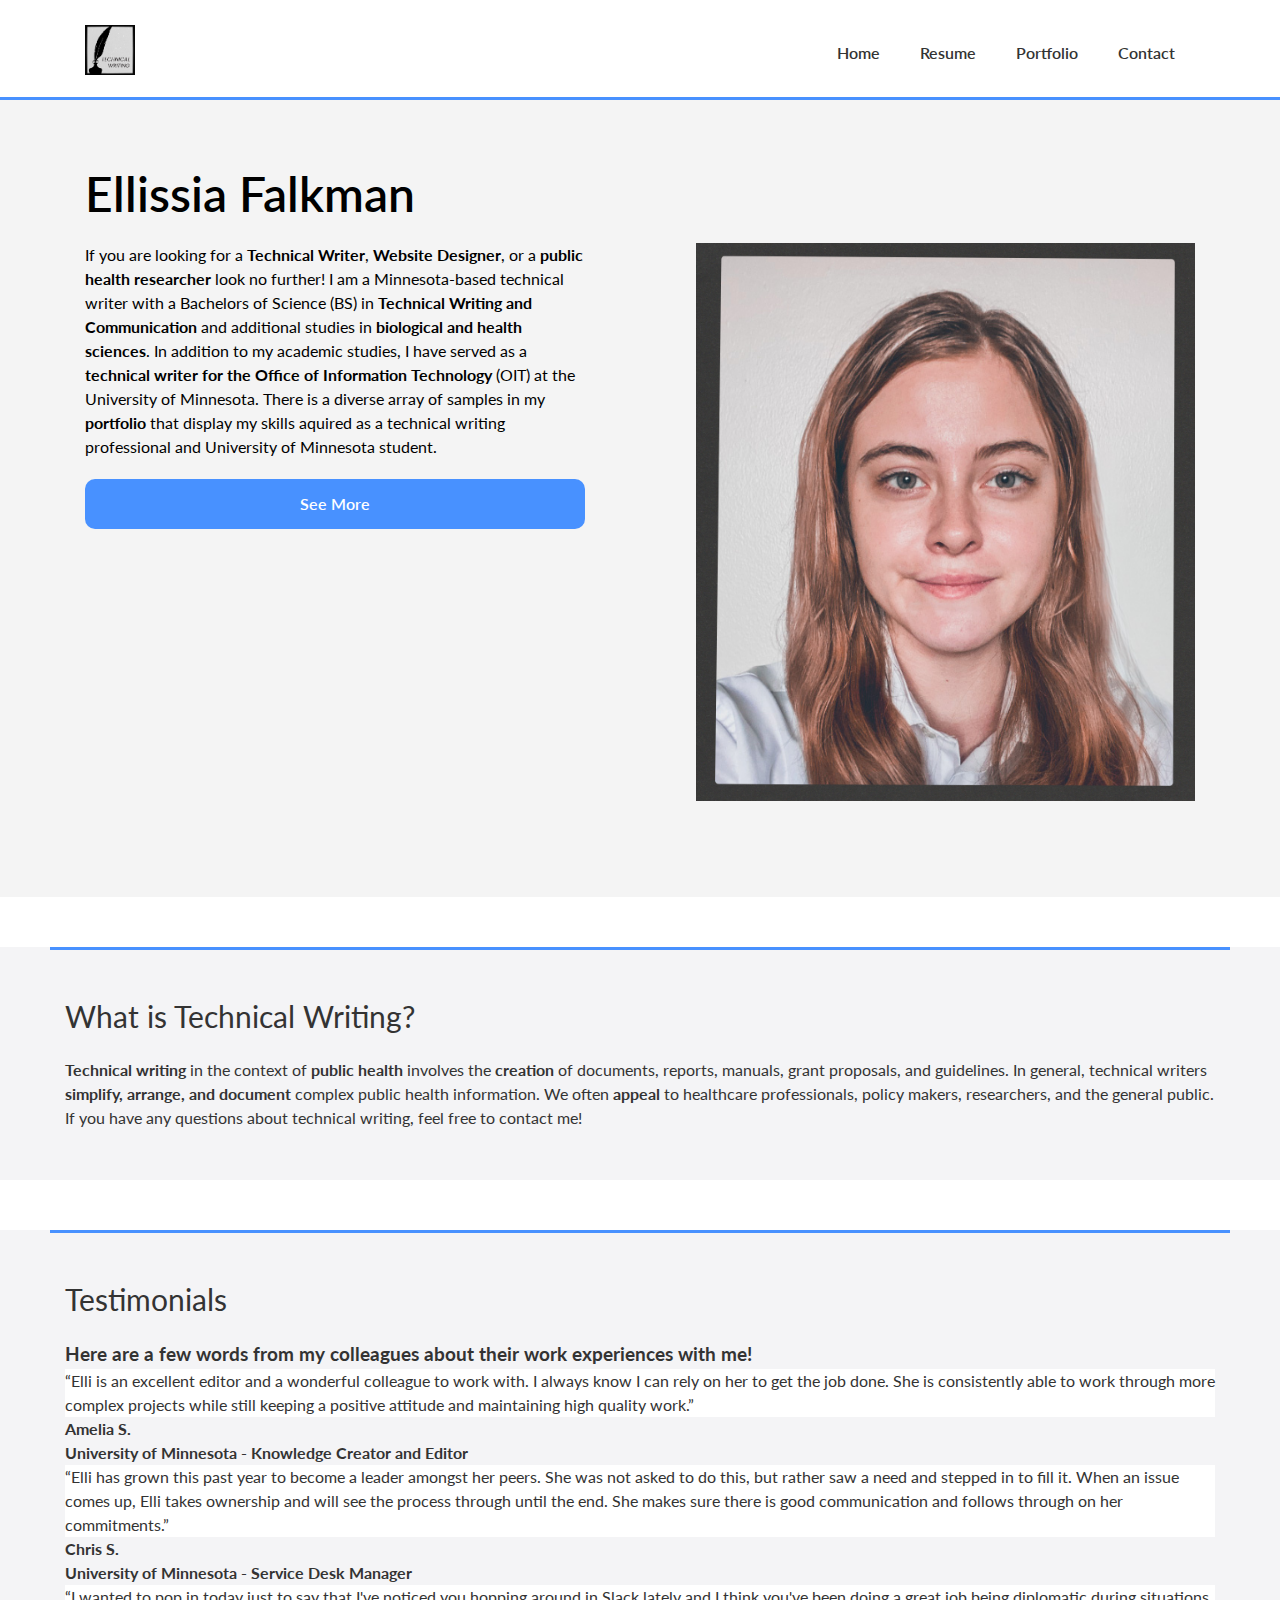
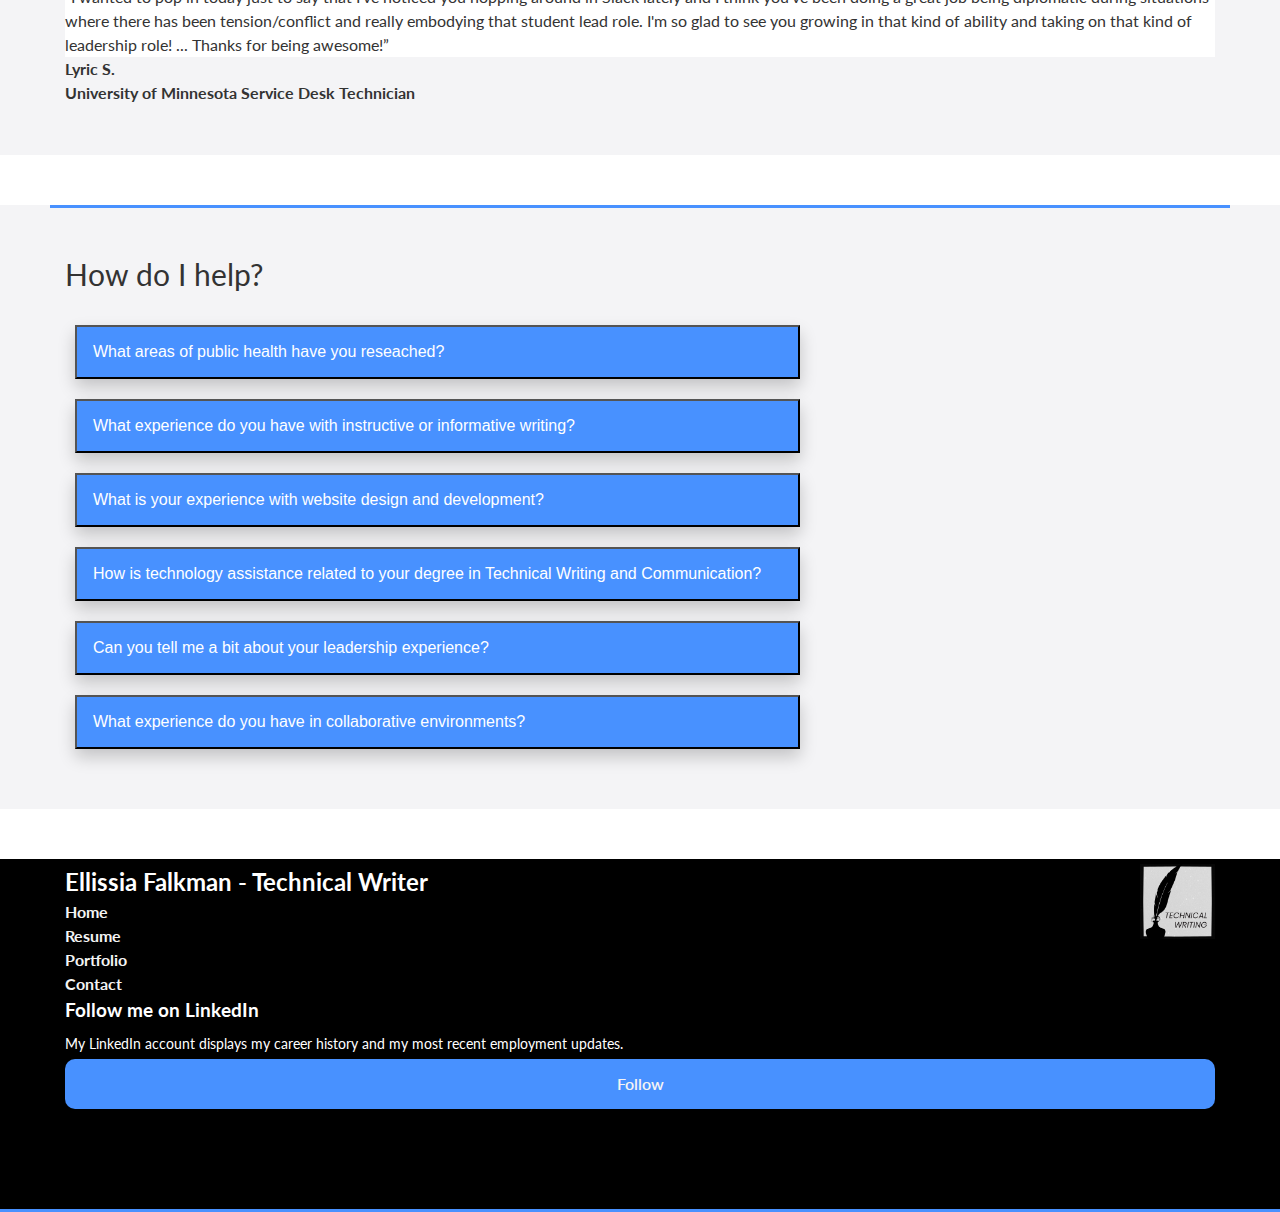
<file: HTML/index.html>
<!DOCTYPE html>
<html lang="en">
  <head>
    <meta charset="UTF-8" />
    <meta name="viewport" content="width=device-width, initial-scale=1.0" />
    <title>Ellissia Falkman</title>
    <link rel="preconnect" href="https://fonts.googleapis.com">
<link rel="preconnect" href="https://fonts.gstatic.com" crossorigin>
<link href="https://fonts.googleapis.com/css2?family=Lato:ital,wght@0,100;0,300;0,400;0,700;0,900;1,100;1,300;1,400;1,700;1,900&display=swap" rel="stylesheet">
    <link rel="stylesheet" href="css/style.css" />
    <link rel="shortcut icon" href="images/favicon.ico" type="image/x-icon" />
  </head>
  <body>
    <nav class="navbar">
      <div class="container">
        <div class="logo">
          <a href="../HTML/index.html">
            <img src="../Images/Technica.png" alt="logo" />
          </a>
        </div>

        <div class="main-menu">
          <ul>
            <li>
              <a href="../HTML/index.html">Home</a>
            </li>
            <li>
              <a href="../index/resume.html">Resume</a>
            </li>
            <li>
              <a href="../index/portfolio.html">Portfolio</a>
            </li>
            <li>
              <a href="../index/contact.html">Contact</a>
            </li>
          </ul>
        </div>
        <!-- Hamburger Button -->
        <button class="hamburger-button">
          <div class="hamburger-line"></div>
          <div class="hamburger-line"></div>
          <div class="hamburger-line"></div>
        </button>
        <div class="mobile-menu">
          <ul>
            <li>
              <a href="../HTML/index.html">Home</a>
            </li>
            <li>
              <a href="../index/resume.html">Resume</a>
            </li>
            <li>
              <a href="../index/portfolio.html">Portfolio</a>
            </li>
            <li>
              <a href="../index/contact.html">Contact</a>
            </li>
          </ul>
        </div>
      </div>
    </nav>
    <!-- Hero -->
    <section class="hero">
      <div class="container">
        <div class="hero-content">
          <h1 class="hero-heading text-xxl">
            Ellissia Falkman
          </h1>
          <p class="hero-text">
            If you are looking for a <b>Technical Writer</b>, <b>Website Designer</b>, 
            or a <b>public health researcher</b> look no further! I am a Minnesota-based 
            technical writer with a Bachelors of Science (BS) in <b>Technical Writing and 
            Communication</b> and additional studies in <b>biological and health sciences</b>. In 
            addition to my academic studies, I have served as a <b>technical writer for 
            the Office of Information Technology</b> (OIT) at the University of Minnesota. 
            There is a diverse array of samples in my <b>portfolio</b> that display my skills 
            aquired as a technical writing professional and University of Minnesota 
            student.</p>
            
          <div class="hero-img">
            <img src="../Images/Untitled design (1).png" alt="profile photo" />
          </div>
          <div class="hero-buttons">
            <a href="../index/portfolio.html" class="btn btn-primary">See More</a>
            </div>
        </div>
      </div>
    </section>
    <!-- Technical Writing Explanation -->
    <section class="explanation bg-light">
      <div class="container-sm">
        <h2 class="explanation-heading text-xl text-left">
          What is Technical Writing?
        </h2>
        <p>
          <b>Technical writing</b> in the context of <b>public health</b> involves the <b>creation</b> of documents, reports, 
          manuals, grant proposals, and guidelines. In general, technical writers <b>simplify, arrange, and 
          document</b> complex public health information. We often <b>appeal</b> to healthcare professionals, policy 
          makers, researchers, and the general public. If you have any questions about technical writing, 
          feel free to contact me!
        </p>
      </div>
    </section>
    <!-- Testimonials -->
    <section class="testimonials bg-light">
      <div class="container-sm">
        <h2 class="testimonials-heading text-xl">
          Testimonials
        </h2>
        <h3>
          Here are a few words from my colleagues about their work experiences with me!
        </h3>
        <div class="testimonials-grid">

          <div class="card">
            <p style="background-color: white"> 
            “Elli is an excellent editor and a wonderful colleague to work with. I always 
            know I can rely on her to get the job done. She is consistently able to work 
            through more complex projects while still keeping a positive attitude and 
            maintaining high quality work.”
            </p>
            </div>
            <p><b>Amelia S.</b></p>
            <p><b>University of Minnesota - Knowledge Creator and Editor</b></p>
          </div>

          <div class="card">
            <p style="background-color: white">
              “Elli has grown this past year to become a leader amongst her 
              peers. She was not asked to do this, but rather saw a need and 
              stepped in to fill it. When an issue comes up, Elli takes ownership and will see the 
              process through until the end. She makes sure there is good 
              communication and follows through on her commitments.”
            </p>
            <p><b>Chris S.</b></p>
            <p><b>University of Minnesota - Service Desk Manager</b></p>
          </div>

          <div class="card">
            <p style="background-color: white">
              “I wanted to pop in today just to say that I've noticed you 
              hopping around in Slack lately and I think you've been doing 
              a great job being diplomatic during situations where there has 
              been tension/conflict and really embodying that student lead role.
               I'm so glad to see you growing in that kind of ability and taking
                on that kind of leadership role! ... Thanks for being awesome!”
            </p>
            <p><b>Lyric S.</b></p>
            <p><b>University of Minnesota Service Desk Technician</b></p>
          </div>

        </div>
      </div>
    </section>

    <!-- How do I Help? -->
    <section class="faq bg-light">
      <div class="container-sm">
        <h3 class="text-xl text-left">How do I help?</h3>
        <div class="faq-content">
          

            <div class="faq-group">
              <div class="dropdown">
                <button class="dropbtn">What areas of public health have you reseached?</button>
                <div class="dropdown-content">
                  <p>
                    I have studied public health literacy and medical terminology. I have 
                    written health content related to genetics. See my portfolio for more 
                    information!
                  </p>
                </div>
              </div>

              <div class="faq-group">
                <div class="dropdown">
                  <button class="dropbtn">What experience do you have with instructive or informative writing?</button>
                  <div class="dropdown-content">
                    <p>
                      I was a Knowledge Base Creator and editor for the  UMN Office of 
                      Information Technology. For this position, I would write instructive 
                      articles by testing the steps, writing them down, formatting them according
                       to the UMN style requirements, and editing the draft according to subject 
                       matter expert (SME) revisions. 
                    </p>
                    <p>
                      Academically, I have written technical descriptions for medical devices. 
                      These descriptions were often strengthened in peer review environments. 
                      See my portfolio for more information!
                    </p>
                  </div>
                </div>

                <div class="faq-group">
                  <div class="dropdown">
                    <button class="dropbtn">What is your experience with website design and development?</button>
                    <div class="dropdown-content">
                      <p>
                        I developed the website you are currently on with HTML, CSS, 
                        and JavaScript. More information about the source code can be 
                        seen in my portfolio! I have also designed a Wix-hosted website 
                        for a planetary health consultant. See my resume for more information!
                      </p>
                    </div>
                  </div>

              <div class="faq-group">
                <div class="dropdown">
                  <button class="dropbtn">How is technology assistance related to your degree in Technical Writing and Communication?</button>
                  <div class="dropdown-content">
                    <p>
                      My position at UMN Office of Information Technology (OIT) allowed me to expand 
                      on my professional writing and website design experience. I was a Knowledge Base Creator
                      and Editor, which meant that I wrote professional and instructive articles for UMN. 
                      I also assisted with designing the UMN OIT Service Desk Resources website, which was
                      hosted with Google Sites. 
                    </p>
                  </div>
                </div>

                <div class="faq-group">
                  <div class="dropdown">
                    <button class="dropbtn">Can you tell me a bit about your leadership experience?</button>
                    <div class="dropdown-content">
                      <p>
                        As a student, I have excelled as a leader in group communication. 
                        Group projects often consist of meetings and deadlines that demand 
                        clear communication.  
                      </p>
                      <p>
                        As a professional, I have worked as a Student Lead Support Representative, 
                        which entails overseeing 20+ representatives, manager communication, and 
                        facilitating training projects. See my resume for more information!
                      </p>
                    </div>
                  </div>

                <div class="faq-group">
                  <div class="dropdown">
                    <button class="dropbtn">What experience do you have in collaborative environments?</button>
                    <div class="dropdown-content">
                      <p>
                        I have experience in academic and professional peer review 
                        environments as well as professional team communication. See my resume for more information!
                      </p>
                    </div>
                  </div>
          
        </div>
      </div>
    </section>

    <!-- Footer -->
    <footer class="footer bg-black">
      <div class="container">
        <div class="footer-grid">
          <div>
            <a href="../HTML/index.html">
              <img src="../Images/Technica.png" align="right" alt="logo"/>
            </a>
          <h2>Ellissia Falkman - Technical Writer</h2>
            </div>
          <div>
            <h4><a href="../HTML/index.html">Home</a></h4>
          </div>
          <div>
            <h4><a href="../index/resume.html">Resume</a></h4>
          </div>
          <div>
            <h4><a href="../index/portfolio.html">Portfolio</a></h4>
          </div>
          <div>
            <h4><a href="../index/contact.html">Contact</a></h4>
          </div>
            <div class="card">
              <h3>Follow me on LinkedIn</h3>
              <p class="text-sm">
                My LinkedIn account displays my career history and my most recent employment updates.
              </p>
              <form>
                <a href="https://www.linkedin.com/in/ellissia-falkman/" button type="Follow" class="btn btn-primary btn-block">
                  Follow
                  </a>
                </button>
              </form>
             
            </div>
          </div>
          
        </div>
      </div>
    </footer>

    <script src="../HTML/main.js"></script>
  </body>
</html>
</file>
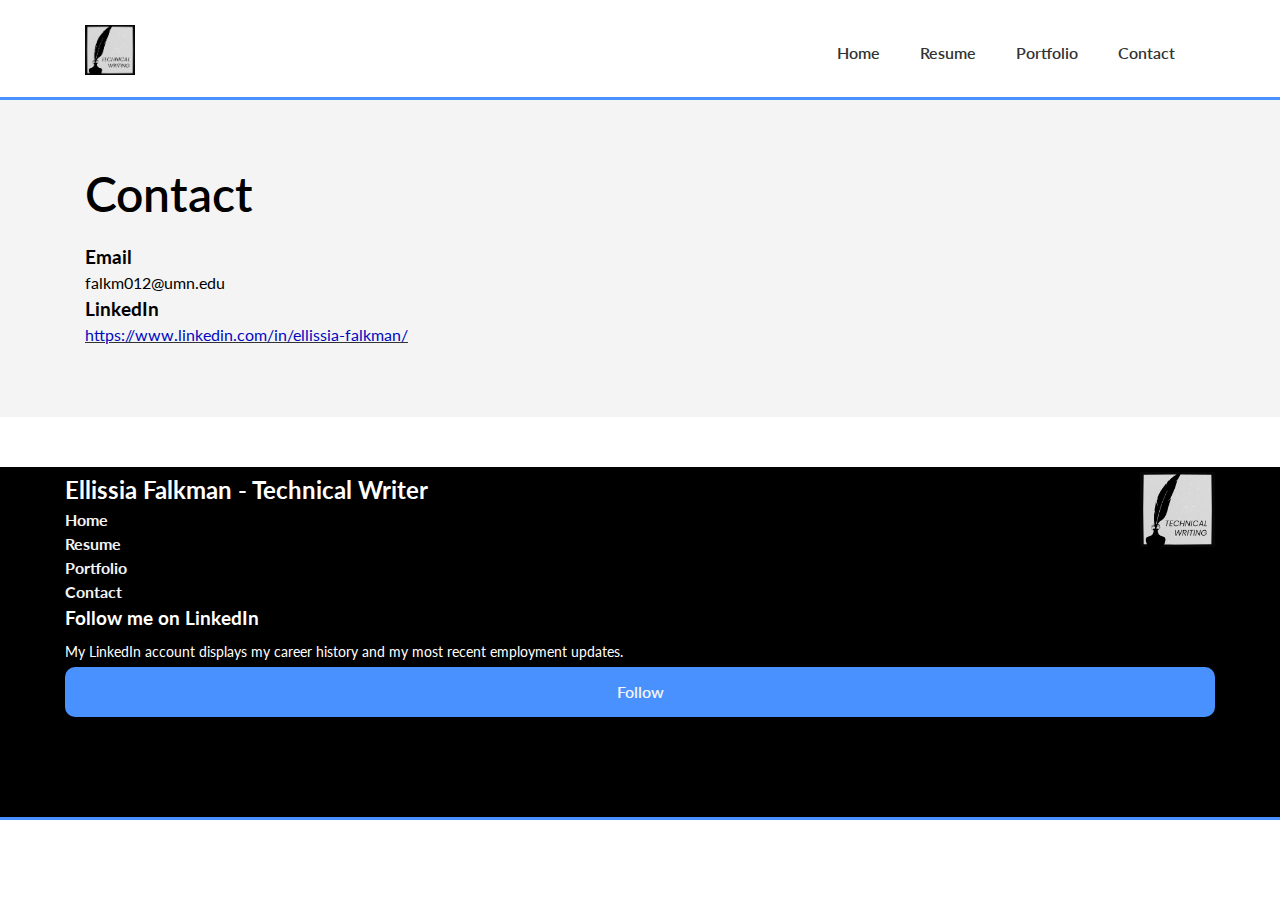
<file: index/contact.html>
<!DOCTYPE html>
<html lang="en">
  <head>
    <meta charset="UTF-8" />
    <meta name="viewport" content="width=device-width, initial-scale=1.0" />
    <title>Contact</title>
    <link rel="preconnect" href="https://fonts.googleapis.com">
<link rel="preconnect" href="https://fonts.gstatic.com" crossorigin>
<link href="https://fonts.googleapis.com/css2?family=Lato:ital,wght@0,100;0,300;0,400;0,700;0,900;1,100;1,300;1,400;1,700;1,900&display=swap" rel="stylesheet">
    <link rel="stylesheet" href="../HTML/css/style.css" />
    <link rel="shortcut icon" href="images/favicon.ico" type="image/x-icon" />
  </head>
  <body>
    <nav class="navbar">
      <div class="container">
        <div class="logo">
          <a href="../HTML/index.html">
            <img src="../Images/Technica.png" alt="logo" />
          </a>
        </div>

        <div class="main-menu">
          <ul>
            <li>
              <a href="../HTML/index.html">Home</a>
            </li>
            <li>
              <a href="../index/resume.html">Resume</a>
            </li>
            <li>
              <a href="../index/portfolio.html">Portfolio</a>
            </li>
            <li>
              <a href="../index/contact.html">Contact</a>
            </li>
          </ul>
        </div>
        <!-- Hamburger Button -->
        <button class="hamburger-button">
            <div class="hamburger-line"></div>
            <div class="hamburger-line"></div>
            <div class="hamburger-line"></div>
          </button>
          <div class="mobile-menu">
            <ul>
                <li>
                    <a href="../HTML/index.html">Home</a>
                  </li>
                  <li>
                    <a href="../index/resume.html">Resume</a>
                  </li>
                  <li>
                    <a href="../index/portfolio.html">Portfolio</a>
                  </li>
                  <li>
                    <a href="../index/contact.html">Contact</a>
                  </li>
            </ul>
          </div>
        </div>
      </nav>
      <section class="hero">
        <div class="container">
          <div class="hero-content">
            <h1 class="hero-heading text-xxl">
              Contact
            </h1>
            <h3>Email</h3> 
                <p>falkm012@umn.edu</p>
            <h3>LinkedIn</h3>
            <a href="https://www.linkedin.com/in/ellissia-falkman/">
                <p><u>
                  <font color="--primary-color">https://www.linkedin.com/in/ellissia-falkman/
                  </u></p>
              </a>
        </section>
            <!-- Footer -->
    <footer class="footer bg-black">
      <div class="container">
        <div class="footer-grid">
          <div>
            <a href="../HTML/index.html">
              <img src="../Images/Technica.png" align="right" alt="logo"/>
            </a>
          <h2>Ellissia Falkman - Technical Writer</h2>
            </div>
          <div>
            <h4><a href="../HTML/index.html">Home</a></h4>
          </div>
          <div>
            <h4><a href="../index/resume.html">Resume</a></h4>
          </div>
          <div>
            <h4><a href="../index/portfolio.html">Portfolio</a></h4>
          </div>
          <div>
            <h4><a href="../index/contact.html">Contact</a></h4>
          </div>
            <div class="card">
              <h3>Follow me on LinkedIn</h3>
              <p class="text-sm">
                My LinkedIn account displays my career history and my most recent employment updates.
              </p>
              <form>
                <a href="https://www.linkedin.com/in/ellissia-falkman/" button type="Follow" class="btn btn-primary btn-block">
                  Follow
                  </a>
                </button>
              </form>
            </div>
          </div>
          
        </div>
      </div>
    </footer>
  
      <script src="../HTML/main.js"></script>
    </body>
  </html>
</file>
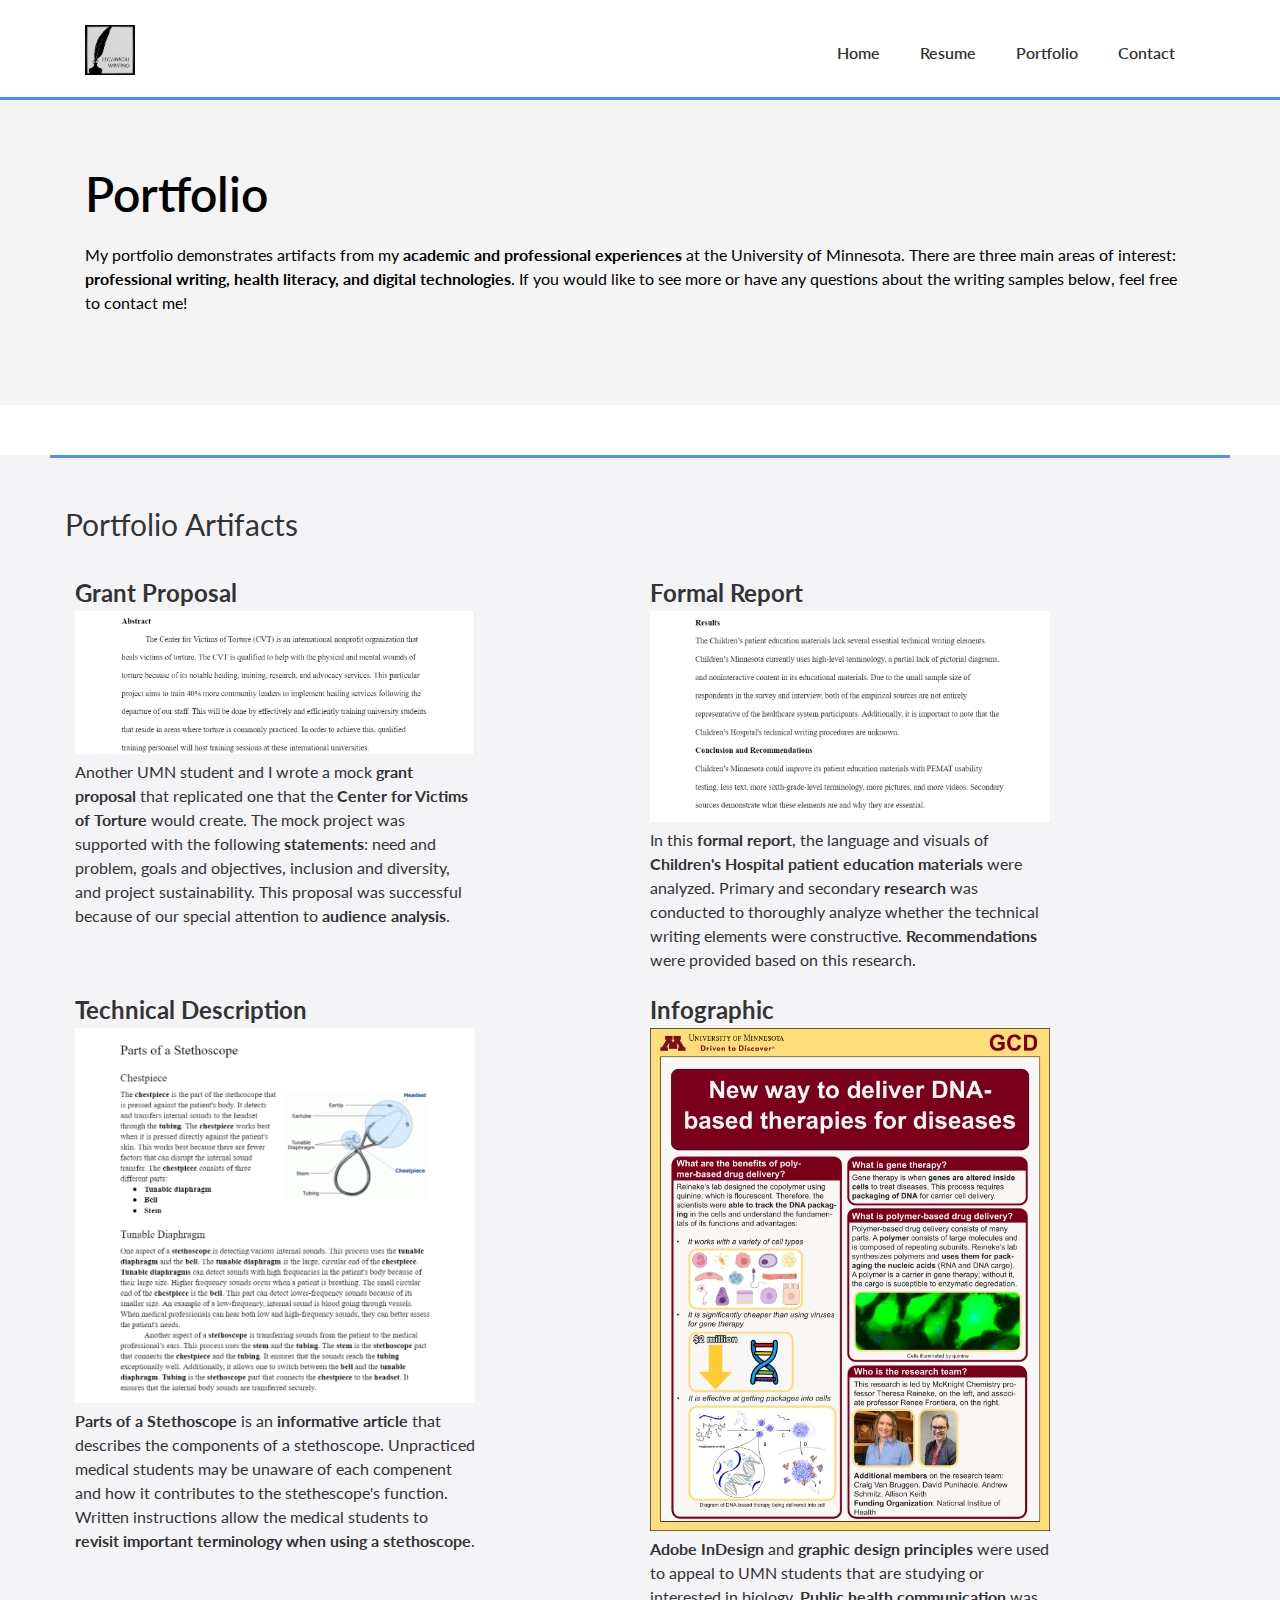
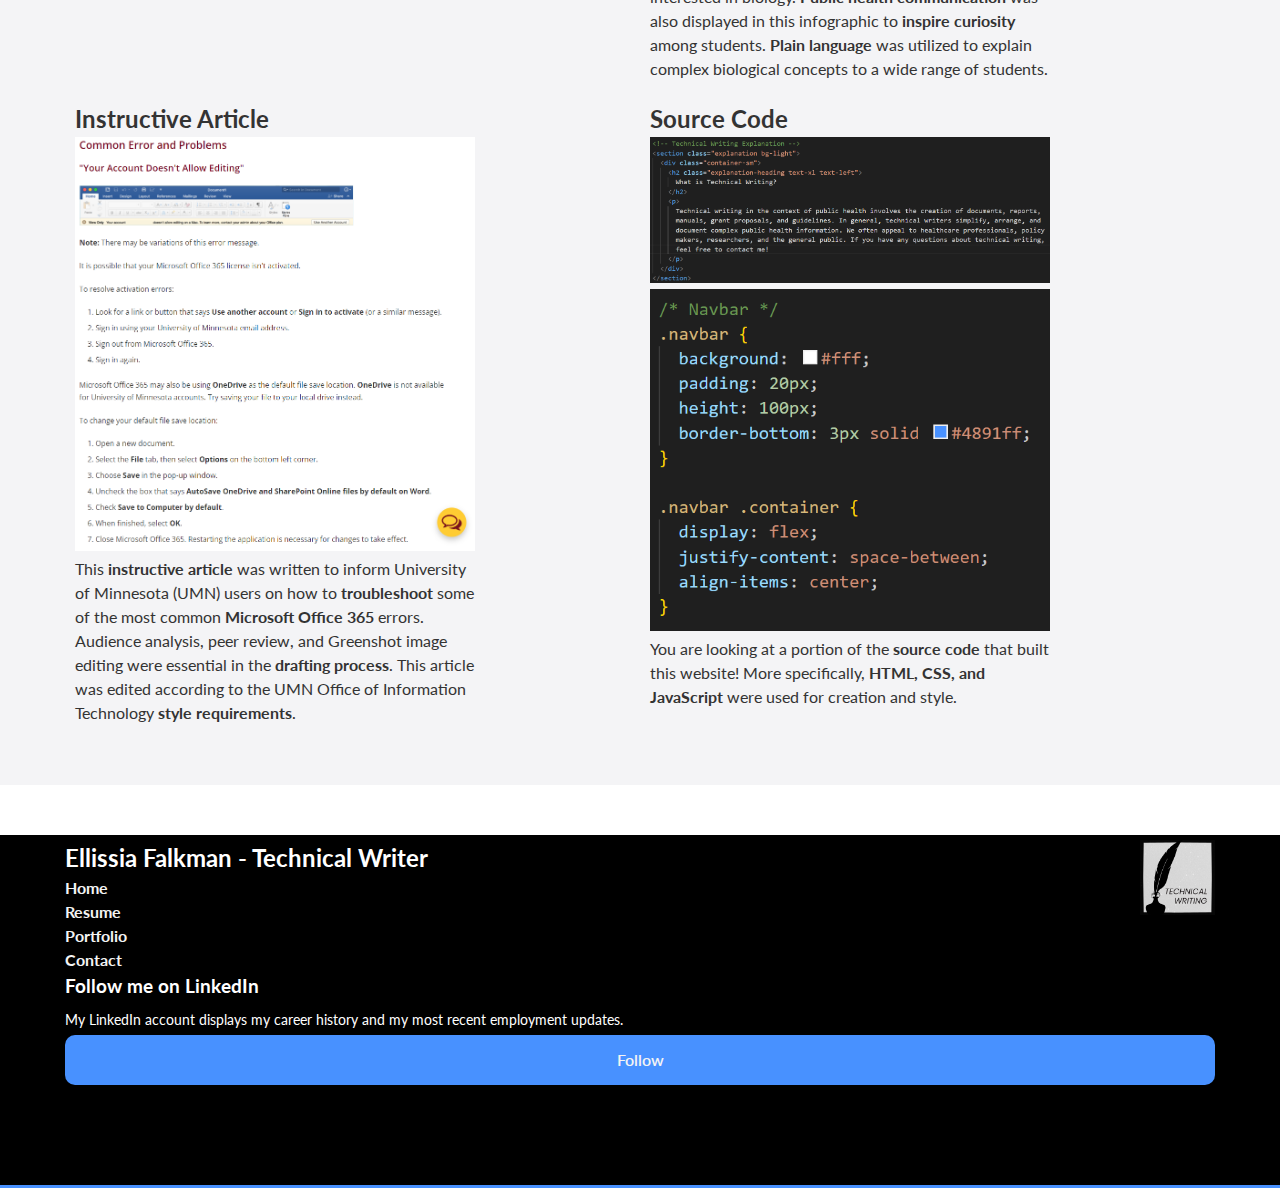
<file: index/portfolio.html>
<!DOCTYPE html>
<html lang="en">
  <head>
    <meta charset="UTF-8" />
    <meta name="viewport" content="width=device-width, initial-scale=1.0" />
    <title>Portfolio</title>
    <link rel="preconnect" href="https://fonts.googleapis.com">
<link rel="preconnect" href="https://fonts.gstatic.com" crossorigin>
<link href="https://fonts.googleapis.com/css2?family=Lato:ital,wght@0,100;0,300;0,400;0,700;0,900;1,100;1,300;1,400;1,700;1,900&display=swap" rel="stylesheet">
    <link rel="stylesheet" href="../HTML/css/style.css" />
    <link rel="shortcut icon" href="images/favicon.ico" type="image/x-icon" />
  </head>
  <body>
    <nav class="navbar">
      <div class="container">
        <div class="logo">
          <a href="../HTML/index.html">
            <img src="../Images/Technica.png" alt="logo" />
          </a>
        </div>

        <div class="main-menu">
          <ul>
            <li>
              <a href="../HTML/index.html">Home</a>
            </li>
            <li>
              <a href="../index/resume.html">Resume</a>
            </li>
            <li>
              <a href="../index/portfolio.html">Portfolio</a>
            </li>
            <li>
              <a href="../index/contact.html">Contact</a>
            </li>
          </ul>
        </div>
        <!-- Hamburger Button -->
        <button class="hamburger-button">
            <div class="hamburger-line"></div>
            <div class="hamburger-line"></div>
            <div class="hamburger-line"></div>
          </button>
          <div class="mobile-menu">
            <ul>
                <li>
                    <a href="../HTML/index.html">Home</a>
                  </li>
                  <li>
                    <a href="../index/resume.html">Resume</a>
                  </li>
                  <li>
                    <a href="../index/portfolio.html">Portfolio</a>
                  </li>
                  <li>
                    <a href="../index/contact.html">Contact</a>
                  </li>
            </ul>
          </div>
        </div>
      </nav>
      <section class="hero">
        <div class="container">
          <div class="hero-content">
            <h1 class="hero-heading text-xxl">
              Portfolio
            </h1>
            <p class="resume-text">
              My portfolio demonstrates artifacts from my <b>academic and professional 
              experiences</b> at the University of Minnesota. There are three main areas 
              of interest: <b>professional writing, health literacy, and digital technologies</b>.
               If you would like to see more or have any questions about the writing samples
                below, feel free to contact me!
            </p>
          </div>
        </div>
        </section>
            <!-- Portfolio Artifacts -->
            <section class="pa bg-light">
                <div class="container-sm">
                <h3 class="text-xl text-left">Portfolio Artifacts</h3>

                <div class="content"> 

                  <div class="row">

                    <div class="column">
                      <h2>Grant Proposal</h2>                    
                      <img src="../Documents/Grant Proposal Abstract.png" width="400px" alt="Mock Grant Proposal Abstract" />
                      <p>Another UMN student and I wrote a mock <b>grant proposal</b> that replicated
                         one that the <b>Center for Victims of Torture</b> would create. The mock project was supported
                         with the following <b>statements</b>: need and problem, goals and objectives, inclusion 
                         and diversity, and project sustainability. This proposal was successful because of
                        our special attention to <b>audience analysis</b>.</p>
                    </div>

                    <div class="column">
                      <h2>Formal Report</h2>
                      <img src="../Documents/Formal report Abstract.png" width="400px" alt="Formal Report Abstract" />
                      <p>In this <b>formal report</b>, the language and visuals of <b>Children's Hospital patient education 
                        materials</b> were analyzed. Primary and secondary <b>research</b> was conducted to thoroughly analyze whether
                        the technical writing elements were constructive. <b>Recommendations</b> were provided based on this research.
                      </p>
                    </div>

                    <div class="column">
                      <h2>Technical Description</h2>
                      <img src="../Documents/Parts of a Stethoscope.png" width="400px" alt="Parts of a Stethoscope" />
                      <p><b>Parts of a Stethoscope</b> is an <b>informative article</b> that describes the components of a stethoscope.
                         Unpracticed medical students may be unaware of each compenent and how it contributes to the stethescope's function. 
                         Written instructions allow the medical students to <b>revisit important terminology when using a stethoscope</b>.</p>
                    </div>

                    <div class="column">
                      <h2>Infographic</h2>
                      <img src="../Documents/Indesign Infographic Portfolio.png" width="400px" alt="Genetics Infographic" />
                      <p><b>Adobe InDesign</b> and <b>graphic design principles</b> were used to appeal to UMN students
                        that are studying or interested in biology. <b>Public health communication</b> was also
                        displayed in this infographic to <b>inspire curiosity</b> among students. <b>Plain language</b> was utilized to explain complex
                        biological concepts to a wide range of students.
                        </p>
                    </div>                

                    <div class="column">
                      <h2>Instructive Article</h2>                      
                        <img src="../Documents/Microsoft article.png" width="400px" alt="Microsoft Article" />
                      <p> This <b>instructive article</b> was written to inform University of Minnesota (UMN) users on how to 
                        <b>troubleshoot</b> some of the most common <b>Microsoft Office 365</b> errors. Audience analysis, 
                        peer review, and Greenshot image editing were essential in the <b>drafting process</b>. This article was edited 
                        according to the UMN Office of Information Technology <b>style requirements</b>.  
                      </p>
                    </div>

                    <div class="column">
                      <h2>Source Code</h2>
                      <img src="../Documents/HTML source code.png" width="400px" alt="HTML Source Code" />
                      <img src="../Documents/css source code.png" width="400px" alt="CSS Source Code" />
                      <p>You are looking at a portion of the <b>source code</b> that built this website! 
                        More specifically, <b>HTML, CSS, and JavaScript</b> were used for creation and 
                        style.</p>
                    </div>

                  </div>                 
            </section>
              <!-- Footer -->
    <footer class="footer bg-black">
      <div class="container">
        <div class="footer-grid">
          <div>
            <a href="../HTML/index.html">
              <img src="../Images/Technica.png" align="right" alt="logo"/>
            </a>
            </div>
          <h2>Ellissia Falkman - Technical Writer</h2>
            </div>
          <div>
            <h4><a href="../HTML/index.html">Home</a></h4>
          </div>
          <div>
            <h4><a href="../index/resume.html">Resume</a></h4>
          </div>
          <div>
            <h4><a href="../index/portfolio.html">Portfolio</a></h4>
          </div>
          <div>
            <h4><a href="../index/contact.html">Contact</a></h4>
          </div>
            <div class="card">
              <h3>Follow me on LinkedIn</h3>
              <p class="text-sm">
                My LinkedIn account displays my career history and my most recent employment updates.
              </p>
              <form>
                <a href="https://www.linkedin.com/in/ellissia-falkman/" button type="Follow" class="btn btn-primary btn-block">
                  Follow
                  </a>
                </button>
              </form> 
            </div>
          </div>
          
        </div>
      </div>
    </footer>

      <script src="../HTML/main.js"></script>
    </body>
  </html>
</file>
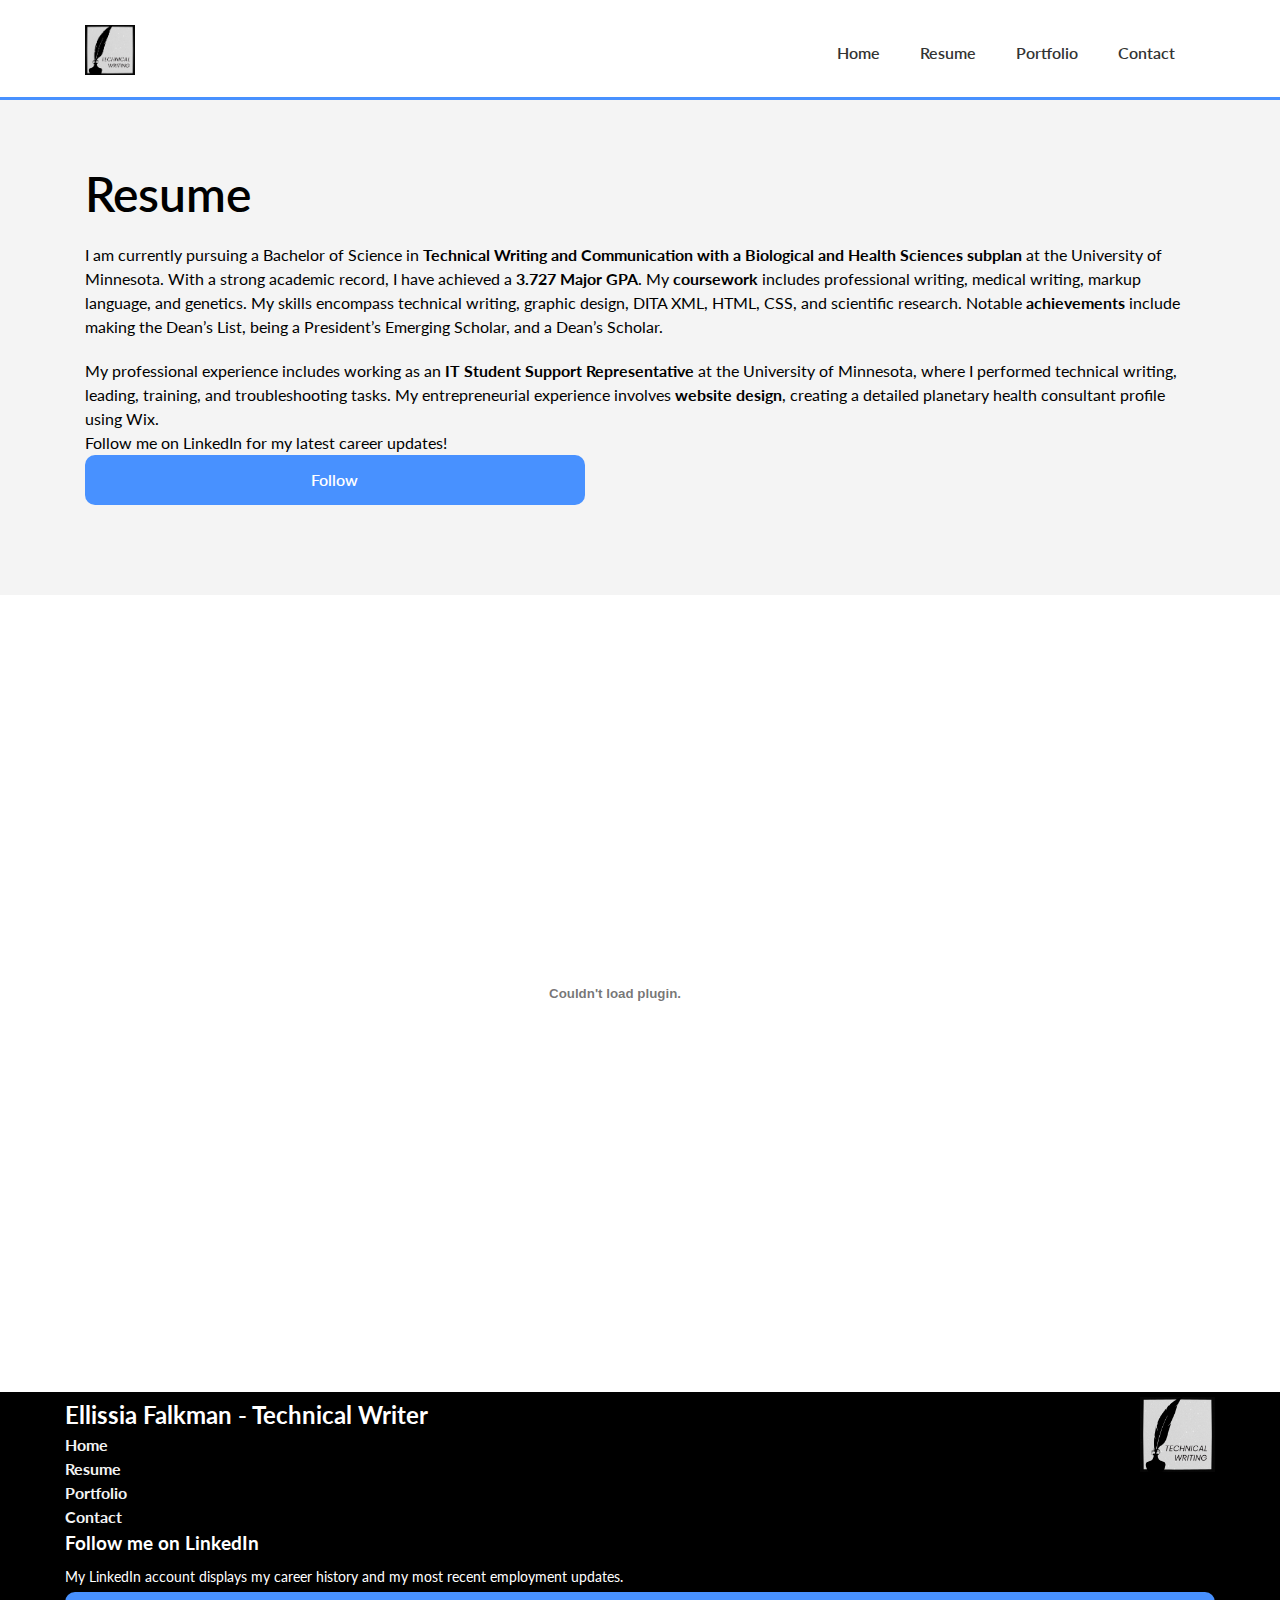
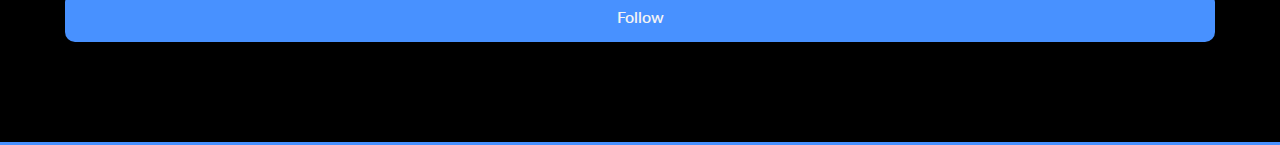
<file: index/resume.html>
<!DOCTYPE html>
<html lang="en">
  <head>
    <meta charset="UTF-8" />
    <meta name="viewport" content="width=device-width, initial-scale=1.0" />
    <title>Resume</title>
    <link rel="preconnect" href="https://fonts.googleapis.com">
<link rel="preconnect" href="https://fonts.gstatic.com" crossorigin>
<link href="https://fonts.googleapis.com/css2?family=Lato:ital,wght@0,100;0,300;0,400;0,700;0,900;1,100;1,300;1,400;1,700;1,900&display=swap" rel="stylesheet">
    <link rel="stylesheet" href="../HTML/css/style.css" />
    <link rel="shortcut icon" href="images/favicon.ico" type="image/x-icon" />
  </head>
  <body>
    <nav class="navbar">
      <div class="container">
        <div class="logo">
          <a href="../HTML/index.html">
            <img src="../Images/Technica.png" alt="logo" />
          </a>
        </div>

        <div class="main-menu">
          <ul>
            <li>
              <a href="../HTML/index.html">Home</a>
            </li>
            <li>
              <a href="../index/resume.html">Resume</a>
            </li>
            <li>
              <a href="../index/portfolio.html">Portfolio</a>
            </li>
            <li>
              <a href="../index/contact.html">Contact</a>
            </li>
          </ul>
        </div>
        <!-- Hamburger Button -->
        <button class="hamburger-button">
            <div class="hamburger-line"></div>
            <div class="hamburger-line"></div>
            <div class="hamburger-line"></div>
          </button>
          <div class="mobile-menu">
            <ul>
                <li>
                    <a href="../HTML/index.html">Home</a>
                  </li>
                  <li>
                    <a href="../index/resume.html">Resume</a>
                  </li>
                  <li>
                    <a href="../index/portfolio.html">Portfolio</a>
                  </li>
                  <li>
                    <a href="../index/contact.html">Contact</a>
                  </li>
            </ul>
          </div>
        </div>
      </nav>
      <section class="hero">
        <div class="container">
          <div class="hero-content">
            <h1 class="hero-heading text-xxl">
              Resume
            </h1>
            <p class="resume-text">
              I am currently pursuing a Bachelor of Science in 
              <b>Technical Writing and Communication with a Biological and Health Sciences subplan</b> at the University of Minnesota. With a 
              strong academic record, I have achieved a <b>3.727 Major GPA</b>. My <b>coursework</b> includes professional writing, medical writing, markup language, and genetics. My skills encompass technical writing, graphic design, 
              DITA XML, HTML, CSS, and scientific research. Notable <b>achievements</b> include making the 
              Dean’s List, being a President’s Emerging Scholar, and a Dean’s Scholar.</p>

              <p>My professional experience includes working as an <b>IT Student Support 
              Representative</b> at the University of Minnesota, where I performed technical
               writing, leading, training, and troubleshooting tasks. My 
                entrepreneurial experience involves <b>website design</b>, creating a detailed 
                planetary health consultant profile using Wix.
            </p>
            <p>Follow me on LinkedIn for my latest career updates!</p>
            <a href="https://www.linkedin.com/in/ellissia-falkman/" button type="Follow" class="btn btn-primary">
              Follow
              </a>
            </button>
          </section>
    <!--Resume-->
    <section>
      <div class="resume-container">
        <object class "pdf" data="../Documents/Resume Spring 2024 (4).pdf" width="1100"
      height="687.5" alt="resume">
      </div>
      </object>
    </section>
           <!-- Footer -->
    <footer class="footer bg-black">
      <div class="container">
        <div class="footer-grid">
          <div>
            <a href="../HTML/index.html">
              <img src="../Images/Technica.png" align="right" alt="logo"/>
            </a>
          <h2>Ellissia Falkman - Technical Writer</h2>
            </div>
          <div>
            <h4><a href="../HTML/index.html">Home</a></h4>
          </div>
          <div>
            <h4><a href="../index/resume.html">Resume</a></h4>
          </div>
          <div>
            <h4><a href="../index/portfolio.html">Portfolio</a></h4>
          </div>
          <div>
            <h4><a href="../index/contact.html">Contact</a></h4>
          </div>
            <div class="card">
              <h3>Follow me on LinkedIn</h3>
              <p class="text-sm">
                My LinkedIn account displays my career history and my most recent employment updates.
              </p>
              <form>
                <a href="https://www.linkedin.com/in/ellissia-falkman/" button type="Follow" class="btn btn-primary btn-block">
                  Follow
                  </a>
                </button>
              </form>
            </div>
          </div>
          
        </div>
      </div>
    </footer>

    <script src="../HTML/main.js"></script>
  </body>
</html>
</file>
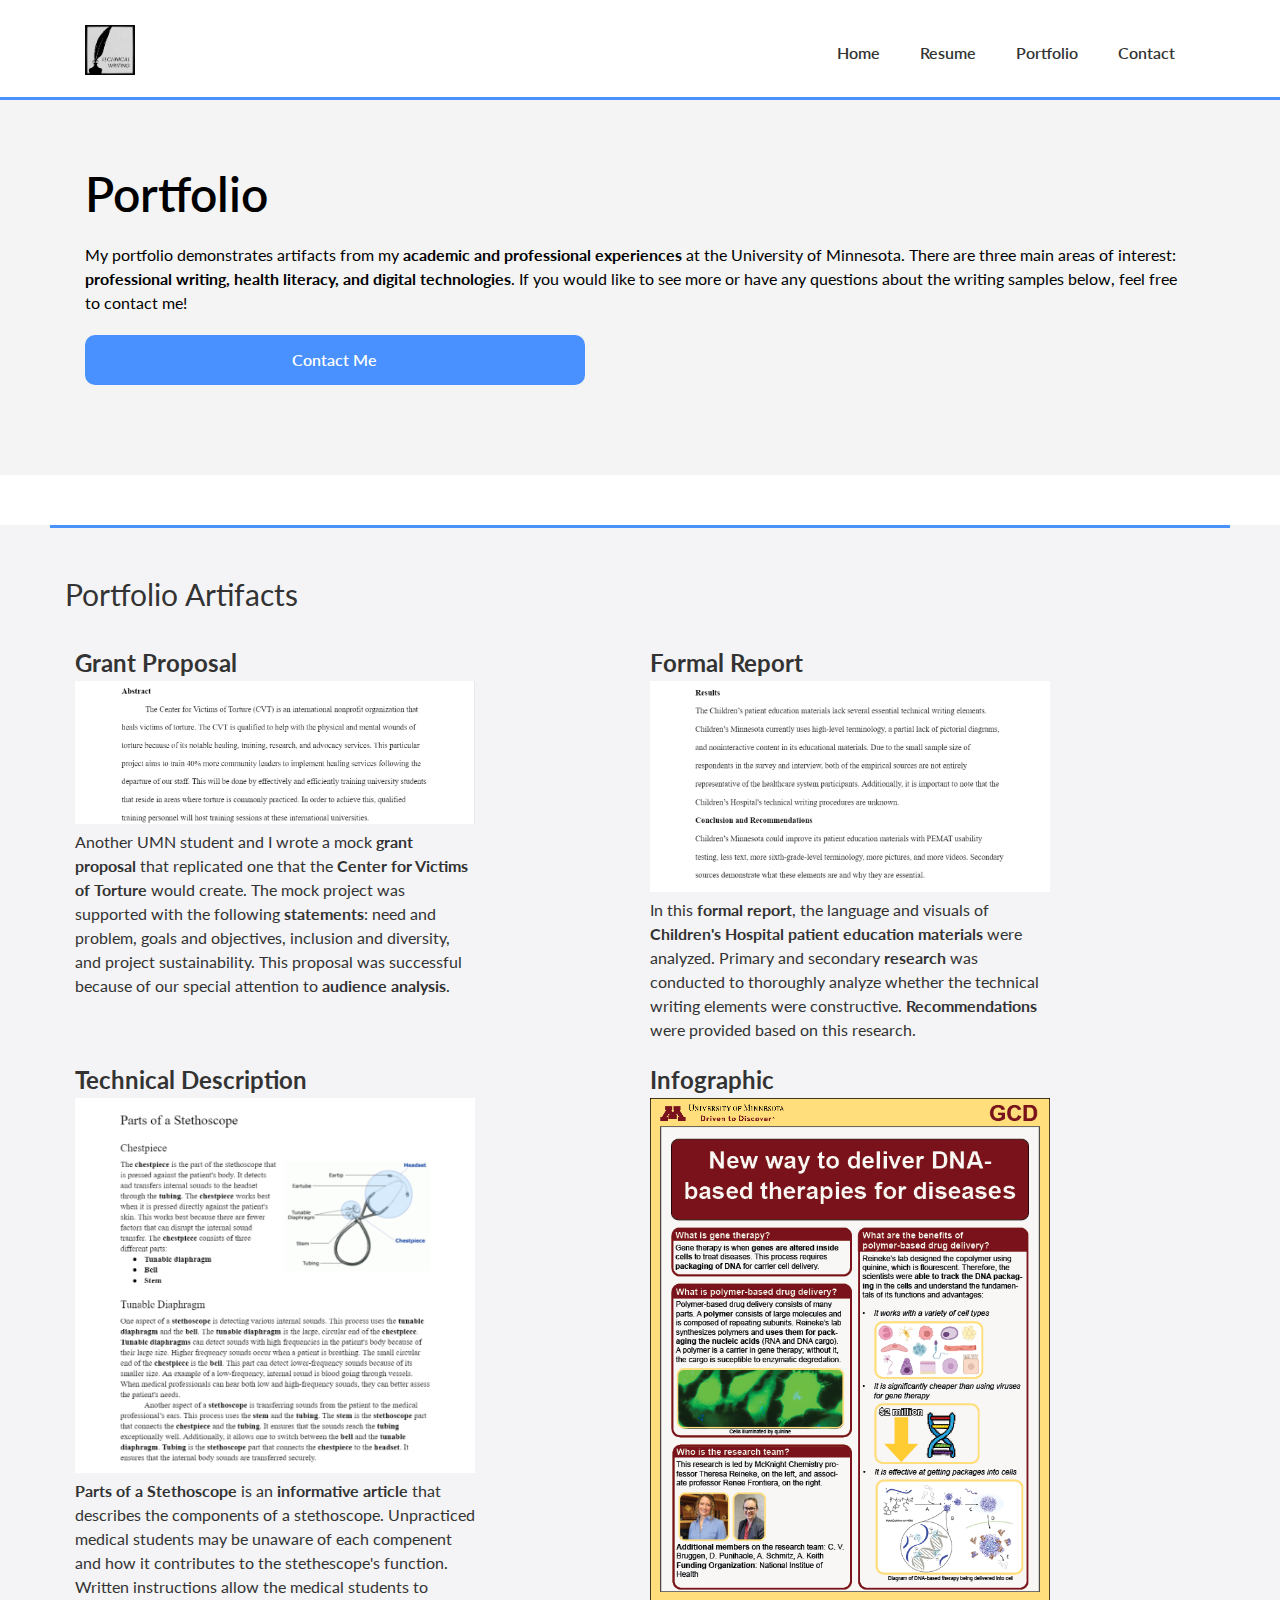
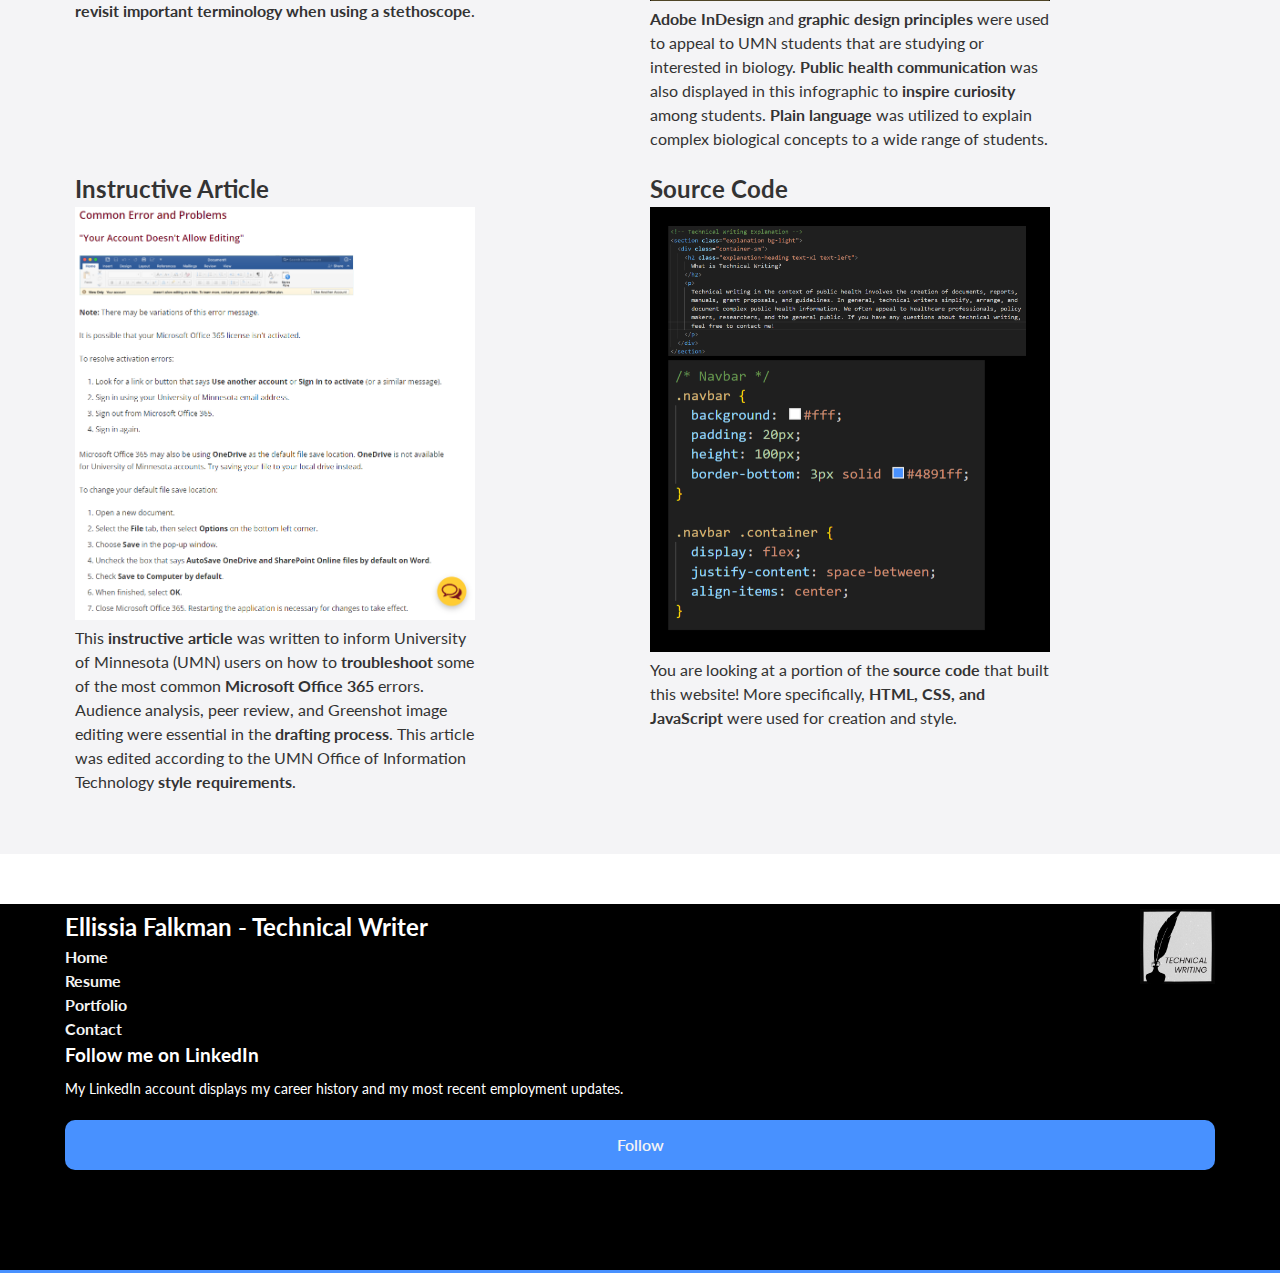
<file: Technical-Writing-Profile/index/portfolio.html>
<!DOCTYPE html>
<html lang="en">
  <head>
    <meta charset="UTF-8" />
    <meta name="viewport" content="width=device-width, initial-scale=1.0" />
    <title>Portfolio</title>
    <link rel="preconnect" href="https://fonts.googleapis.com">
<link rel="preconnect" href="https://fonts.gstatic.com" crossorigin>
<link href="https://fonts.googleapis.com/css2?family=Lato:ital,wght@0,100;0,300;0,400;0,700;0,900;1,100;1,300;1,400;1,700;1,900&display=swap" rel="stylesheet">
    <link rel="stylesheet" href="../HTML/css/style.css" />
    <link rel="shortcut icon" href="images/favicon.ico" type="image/x-icon" />
  </head>
  <body>
    <nav class="navbar">
      <div class="container">
        <div class="logo">
          <a href="../HTML/index.html">
            <img src="../Images/Technica.png" alt="logo" />
          </a>
        </div>

        <div class="main-menu">
          <ul>
            <li>
              <a href="../HTML/index.html">Home</a>
            </li>
            <li>
              <a href="../index/resume.html">Resume</a>
            </li>
            <li>
              <a href="../index/portfolio.html">Portfolio</a>
            </li>
            <li>
              <a href="../index/contact.html">Contact</a>
            </li>
          </ul>
        </div>
        <!-- Hamburger Button -->
        <button class="hamburger-button">
            <div class="hamburger-line"></div>
            <div class="hamburger-line"></div>
            <div class="hamburger-line"></div>
          </button>
          <div class="mobile-menu">
            <ul>
                <li>
                    <a href="../HTML/index.html">Home</a>
                  </li>
                  <li>
                    <a href="../index/resume.html">Resume</a>
                  </li>
                  <li>
                    <a href="../index/portfolio.html">Portfolio</a>
                  </li>
                  <li>
                    <a href="../index/contact.html">Contact</a>
                  </li>
            </ul>
          </div>
        </div>
      </nav>
      <section class="hero">
        <div class="container">
          <div class="hero-content">
            <h1 class="hero-heading text-xxl">
              Portfolio
            </h1>
            <p class="resume-text">
              My portfolio demonstrates artifacts from my <b>academic and professional 
              experiences</b> at the University of Minnesota. There are three main areas 
              of interest: <b>professional writing, health literacy, and digital technologies</b>.
               If you would like to see more or have any questions about the writing samples
                below, feel free to contact me!
            </p>
            <a href="../index/contact.html" button type="Contact me" class="btn btn-primary">
              Contact Me
              </a>
            </button>
          </div>
        </div>
        </section>
            <!-- Portfolio Artifacts -->
            <section class="pa bg-light">
                <div class="container-sm">
                <h3 class="text-xl text-left">Portfolio Artifacts</h3>

                <div class="content"> 

                  <div class="row">

                    <div class="column">
                      <h2>Grant Proposal</h2>                    
                      <a href="../Documents/Grant Proposal Abstract.png">
                        <img src="../Documents/Grant Proposal Abstract.png" width="400px" alt="Mock Grant Proposal Abstract: The Center for Victims of Torture (CVT) is an international nonprofit organization that heals victims of torture. The CVT is qualified to help with the physical and mental wounds of torture because of its notable healing, training, research, and advocacy services. This particular project aims to train 40% more community leaders to implement healing services following the departure of our staff. This will be done by effectively and efficiently training university students that reside in areas where torture is commonly practiced. In order to achieve this, qualified training personnel will host training sessions at these international universities." />
                      </a>
                      <p>Another UMN student and I wrote a mock <b>grant proposal</b> that replicated
                         one that the <b>Center for Victims of Torture</b> would create. The mock project was supported
                         with the following <b>statements</b>: need and problem, goals and objectives, inclusion 
                         and diversity, and project sustainability. This proposal was successful because of
                        our special attention to <b>audience analysis</b>.</p>
                    </div>

                    <div class="column">
                      <h2>Formal Report</h2>
                      <a href="../Documents/Formal report Abstract.png">
                      <img src="../Documents/Formal report Abstract.png" width="400px" alt="Formal Report Abstract: Abstract
                      Introduction
                      The Children’s Hospital has an online resource titled “Clinical A-Z Library: Patient & Family Education Materials” (Children’s Minnesota, 2022). Many families rely on Children’s hospitals for their children’s health. Therefore, these patient education materials must include technical writing elements that properly serve their audience.
                      Methods
                      Google Form surveying was used to gather primary data on this matter. After the primary research was gathered, four peer-reviewed sources were gathered from the UMN Library Database to support the primary research.
                      Results
                      The Children’s patient education materials lack several essential technical writing elements. Children’s Minnesota currently uses high-level terminology, a partial lack of pictorial diagrams, and noninteractive content in its educational materials. Due to the small sample size of respondents in the survey and interview, both of the empirical sources are not entirely representative of the healthcare system participants. Additionally, it is important to note that the Children’s Hospital's technical writing procedures are unknown. 
                      Conclusion and Recommendations
                      Children’s Minnesota could improve its patient education materials with PEMAT usability testing, less text, more sixth-grade-level terminology, more pictures, and more videos. Secondary sources demonstrate what these elements are and why they are essential. " />
                      </a>
                      <p>In this <b>formal report</b>, the language and visuals of <b>Children's Hospital patient education 
                        materials</b> were analyzed. Primary and secondary <b>research</b> was conducted to thoroughly analyze whether
                        the technical writing elements were constructive. <b>Recommendations</b> were provided based on this research.
                      </p>
                    </div>

                    <div class="column">
                      <h2>Technical Description</h2>
                      <a href="../Documents/Parts of a Stethoscope.png">
                      <img src="../Documents/Parts of a Stethoscope.png" width="400px" alt="Parts of a Stethoscope: Parts of a Stethoscope
                      Chestpiece
                      The chestpiece is the part of the stethoscope that is pressed against the patient's body. It detects and transfers internal sounds to the headset through the tubing. The chestpiece works best when it is pressed directly against the patient's skin. This works best because there are fewer factors that can disrupt the internal sound transfer. The chestpiece consists of three different parts: 
                      Tunable diaphragm
                      Bell
                      Stem
                      Tunable Diaphragm
                      One aspect of a stethoscope is detecting various internal sounds. This process uses the tunable diaphragm and the bell. The tunable diaphragm is the large, circular end of the chestpiece. Tunable diaphragms can detect sounds with high frequencies in the patient's body because of their large size. Higher frequency sounds occur when a patient is breathing. The small circular end of the chestpiece is the bell. This part can detect lower-frequency sounds because of its smaller size. An example of a low-frequency, internal sound is blood going through vessels. When medical professionals can hear both low and high-frequency sounds, they can better assess the patient's needs. 
                      Another aspect of a stethoscope is transferring sounds from the patient to the medical professional’s ears. This process uses the stem and the tubing. The stem is the stethoscope part that connects the chestpiece and the tubing. It ensures that the sounds reach the tubing exceptionally well. Additionally, it allows one to switch between the bell and the tunable diaphragm. Tubing is the stethoscope part that connects the chestpiece to the headset. It ensures that the internal body sounds are transferred securely. 
                      Headset
                      The other half of the stethoscope is called the headset. It consists of ear tips and ear tubes. The ear tips are the parts that go in the medical professional's ears. Ear tubes are metal tubes that have long tubing in the middle to the ear tips. They are usually made of rubber or silicone." />
                      </a>
                      <p><b>Parts of a Stethoscope</b> is an <b>informative article</b> that describes the components of a stethoscope.
                         Unpracticed medical students may be unaware of each compenent and how it contributes to the stethescope's function. 
                         Written instructions allow the medical students to <b>revisit important terminology when using a stethoscope</b>.</p>
                    </div>

                    <div class="column">
                      <h2>Infographic</h2>
                      <a href="../Images/Indesign Infographic Portfolio.png">
                      <img src="../Images/Indesign Infographic Portfolio.png" width="400px" alt="Genetics Infographic: Images that describe and portray polymer-based drug delivery are shown in this infographic." />
                      </a>
                      <p><b>Adobe InDesign</b> and <b>graphic design principles</b> were used to appeal to UMN students
                        that are studying or interested in biology. <b>Public health communication</b> was also
                        displayed in this infographic to <b>inspire curiosity</b> among students. <b>Plain language</b> was utilized to explain complex
                        biological concepts to a wide range of students.
                        </p>
                    </div>                

                    <div class="column">
                      <h2>Instructive Article</h2>                      
                        <a href="../Documents/Microsoft article.png">                   
                        <img src="../Documents/Microsoft article.png" width="400px" alt="Microsoft Article: Common Error and Problems
                        Your Account Doesn't Allow Editing
                        Microsoft Word, Home menu. The error message Your account doesn't allow editing on a Mac. To learn more, contact your admin about your Office plan is displayed in a banner.
                        
                        Note: There may be variations of this error message.
                        
                        It is possible that your Microsoft Office 365 license isn't activated.
                        
                        To resolve activation errors:
                        
                        Look for a link or button that says Use another account or Sign in to activate (or a similar message). 
                        Sign in using your University of Minnesota email address.
                        Sign out from Microsoft Office 365. 
                        Sign in again.
                        Microsoft Office 365 may also be using OneDrive as the default file save location. OneDrive is not available for University of Minnesota accounts. Try saving your file to your local drive instead.
                        
                        To change your default file save location: 
                        
                        Open a new document.
                        Select the File tab, then select Options on the bottom left corner.
                        Choose Save in the pop-up window.
                        Uncheck the box that says AutoSave OneDrive and SharePoint Online files by default on Word.
                        Check Save to Computer by default.
                        When finished, select OK.
                        Close Microsoft Office 365. Restarting the application is necessary for changes to take effect.
                        Save your file to your local drive." />
                      </a>
                      <p> This <b>instructive article</b> was written to inform University of Minnesota (UMN) users on how to 
                        <b>troubleshoot</b> some of the most common <b>Microsoft Office 365</b> errors. Audience analysis, 
                        peer review, and Greenshot image editing were essential in the <b>drafting process</b>. This article was edited 
                        according to the UMN Office of Information Technology <b>style requirements</b>.  
                      </p>
                    </div>

                    <div class="column">
                      <h2>Source Code</h2>
                      <a href="../Documents/source code.png">
                      <img src="../Documents/source code.png" width="400px" alt="HTML Source Code: No additional text available. Please contact for more information on Source Code." />
                      </a>
                      <p>You are looking at a portion of the <b>source code</b> that built this website! 
                        More specifically, <b>HTML, CSS, and JavaScript</b> were used for creation and 
                        style.</p>
                    </div>

                  </div>                 
            </section>
              <!-- Footer -->
    <footer class="footer bg-black">
      <div class="container">
        <div class="footer-grid">
          <div>
            <a href="../HTML/index.html">
              <img src="../Images/Technica.png" align="right" alt="logo"/>
            </a>
            </div>
          <h2>Ellissia Falkman - Technical Writer</h2>
            </div>
          <div>
            <h4><a href="../HTML/index.html">Home</a></h4>
          </div>
          <div>
            <h4><a href="../index/resume.html">Resume</a></h4>
          </div>
          <div>
            <h4><a href="../index/portfolio.html">Portfolio</a></h4>
          </div>
          <div>
            <h4><a href="../index/contact.html">Contact</a></h4>
          </div>
            <div class="card">
              <h3>Follow me on LinkedIn</h3>
              <p class="text-sm">
                My LinkedIn account displays my career history and my most recent employment updates.
              </p>
              <form>
                <a href="https://www.linkedin.com/in/ellissia-falkman/" button type="Follow" class="btn btn-primary btn-block">
                  Follow
                  </a>
                </button>
              </form> 
            </div>
          </div>
          
        </div>
      </div>
    </footer>

      <script src="../HTML/main.js"></script>
    </body>
  </html>
</file>
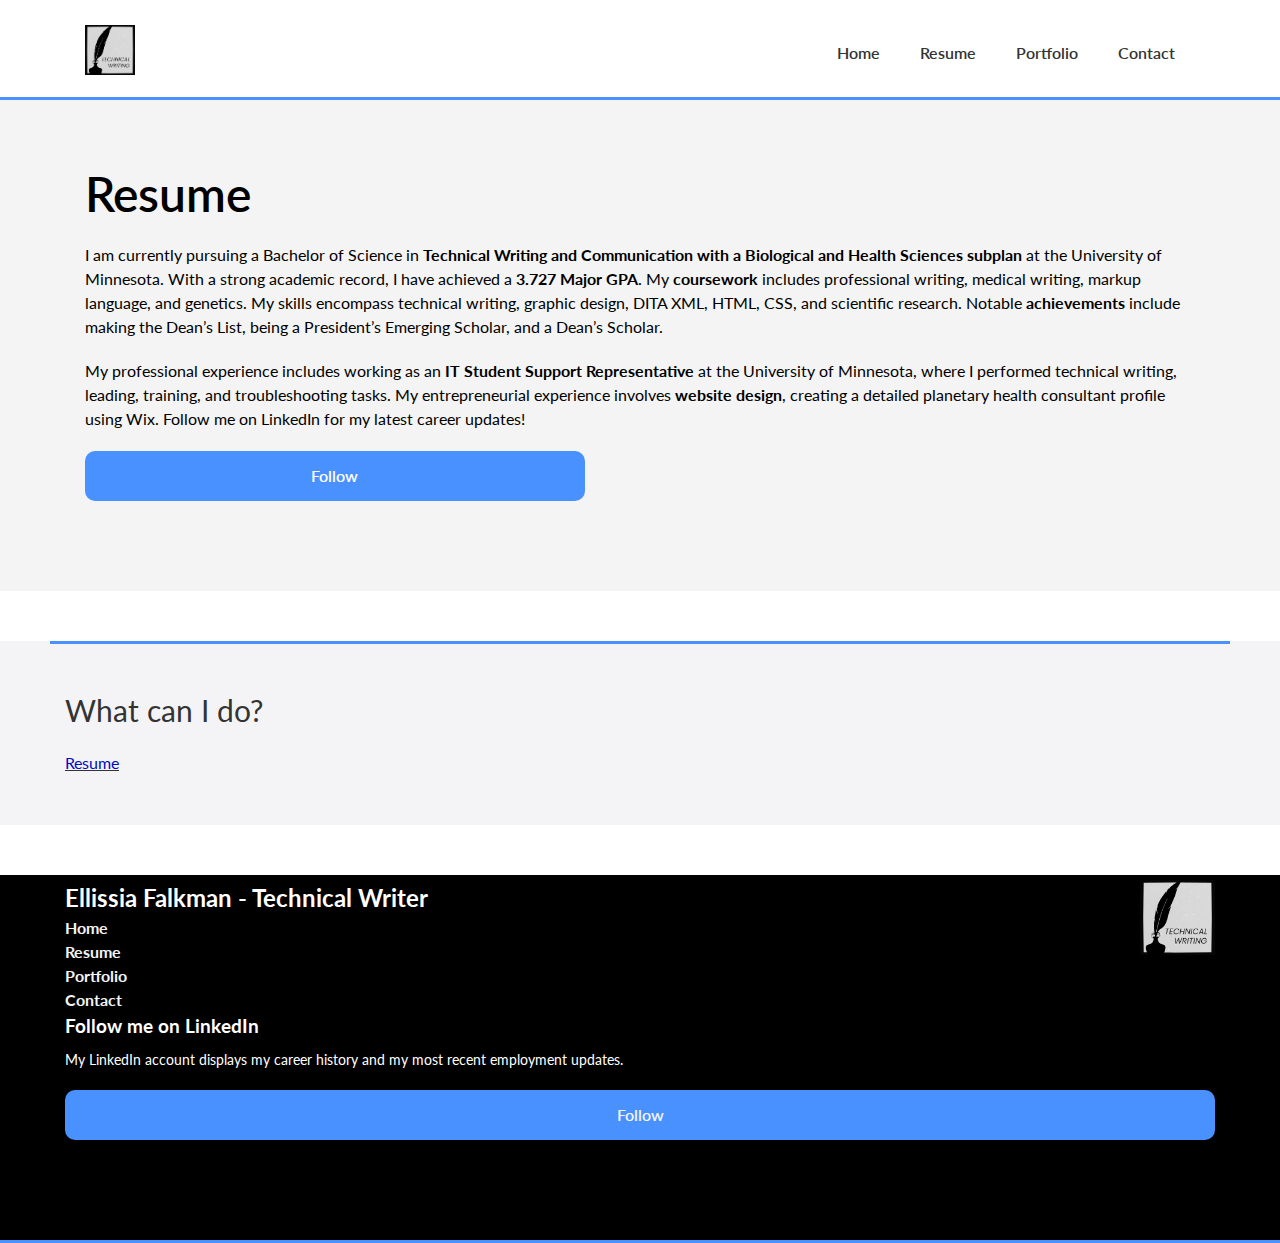
<file: Technical-Writing-Profile/index/resume.html>
<!DOCTYPE html>
<html lang="en">
  <head>
    <meta charset="UTF-8" />
    <meta name="viewport" content="width=device-width, initial-scale=1.0" />
    <title>Resume</title>
    <link rel="preconnect" href="https://fonts.googleapis.com">
<link rel="preconnect" href="https://fonts.gstatic.com" crossorigin>
<link href="https://fonts.googleapis.com/css2?family=Lato:ital,wght@0,100;0,300;0,400;0,700;0,900;1,100;1,300;1,400;1,700;1,900&display=swap" rel="stylesheet">
    <link rel="stylesheet" href="../HTML/css/style.css" />
    <link rel="shortcut icon" href="images/favicon.ico" type="image/x-icon" />
  </head>
  <body>
    <nav class="navbar">
      <div class="container">
        <div class="logo">
          <a href="../HTML/index.html">
            <img src="../Images/Technica.png" alt="logo" />
          </a>
        </div>

        <div class="main-menu">
          <ul>
            <li>
              <a href="../HTML/index.html">Home</a>
            </li>
            <li>
              <a href="../index/resume.html">Resume</a>
            </li>
            <li>
              <a href="../index/portfolio.html">Portfolio</a>
            </li>
            <li>
              <a href="../index/contact.html">Contact</a>
            </li>
          </ul>
        </div>
        <!-- Hamburger Button -->
        <button class="hamburger-button">
            <div class="hamburger-line"></div>
            <div class="hamburger-line"></div>
            <div class="hamburger-line"></div>
          </button>
          <div class="mobile-menu">
            <ul>
                <li>
                    <a href="../HTML/index.html">Home</a>
                  </li>
                  <li>
                    <a href="../index/resume.html">Resume</a>
                  </li>
                  <li>
                    <a href="../index/portfolio.html">Portfolio</a>
                  </li>
                  <li>
                    <a href="../index/contact.html">Contact</a>
                  </li>
            </ul>
          </div>
        </div>
      </nav>
      <section class="hero">
        <div class="container">
          <div class="hero-content">
            <h1 class="hero-heading text-xxl">
              Resume
            </h1>
            <p class="resume-text">
              I am currently pursuing a Bachelor of Science in 
              <b>Technical Writing and Communication with a Biological and Health Sciences subplan</b> at the University of Minnesota. With a 
              strong academic record, I have achieved a <b>3.727 Major GPA</b>. My <b>coursework</b> includes professional writing, medical writing, markup language, and genetics. My skills encompass technical writing, graphic design, 
              DITA XML, HTML, CSS, and scientific research. Notable <b>achievements</b> include making the 
              Dean’s List, being a President’s Emerging Scholar, and a Dean’s Scholar.
            </p>

           <p class="resume-text"> 
              My professional experience includes working as an <b>IT Student Support 
              Representative</b> at the University of Minnesota, where I performed technical
              writing, leading, training, and troubleshooting tasks. My 
              entrepreneurial experience involves <b>website design</b>, creating a detailed 
              planetary health consultant profile using Wix. Follow me on LinkedIn for my latest career updates!
            </p>
              
            <a href="https://www.linkedin.com/in/ellissia-falkman/" button type="Follow" class="btn btn-primary">
              Follow
              </a>
            </button>
          </section>
   <!--Resume-->
      <section class="testimonials bg-light">
        <div class="container-sm">
          <h2 class="testimonials-heading text-xl">What can I do?</h2>
      <div class="mobile-resume">
      <a href="../Documents/Resume Spring 2024 (4).pdf">
      <p><u>
        <font color="--primary-color">Resume
        </u></p>
      </a>
    </div>
    </div>
    </section>
           <!-- Footer -->
    <footer class="footer bg-black">
      <div class="container">
        <div class="footer-grid">
          <div>
            <a href="../HTML/index.html">
              <img src="../Images/Technica.png" align="right" alt="logo"/>
            </a>
          <h2>Ellissia Falkman - Technical Writer</h2>
            </div>
          <div>
            <h4><a href="../HTML/index.html">Home</a></h4>
          </div>
          <div>
            <h4><a href="../index/resume.html">Resume</a></h4>
          </div>
          <div>
            <h4><a href="../index/portfolio.html">Portfolio</a></h4>
          </div>
          <div>
            <h4><a href="../index/contact.html">Contact</a></h4>
          </div>
            <div class="card">
              <h3>Follow me on LinkedIn</h3>
              <p class="text-sm">
                My LinkedIn account displays my career history and my most recent employment updates.
              </p>
              <form>
                <a href="https://www.linkedin.com/in/ellissia-falkman/" button type="Follow" class="btn btn-primary btn-block">
                  Follow
                  </a>
                </button>
              </form>
            </div>
          </div>
          
        </div>
      </div>
    </footer>

    <script src="../HTML/main.js"></script>
  </body>
</html>
</file>
<file: HTML/css/style.css>
* {
    box-sizing: border-box;
    margin: 0;
    padding: 0;
  }
  
  :root {
    --primary-color: #4891ff;
    --light-color: #f4f4f6;
    --dark-color: #111;
  }
  
  body {
    font-family: 'Lato', sans-serif;
    font-size: 16px;
    line-height: 1.5;
    background: #fff;
    overflow-x: hidden;
  }
  
  a {
    text-decoration: none;
    color: #333;
  }
  
  ul {
    list-style: none;
  }
  
  img {
    max-width: 100%;
  }
  
  /* Navbar */
  .navbar {
    background: #fff;
    padding: 20px;
    height: 100px;
    border-bottom: 3px solid #4891ff;
  }
  
  .navbar .container {
    display: flex;
    justify-content: space-between;
    align-items: center;
  }

  .navbar img {
    max-width: 50px;
  }

  .navbar .container h1 {
    text-align: left;
    padding: 10px 20px;
    display: flex;
  }
  
  .navbar .main-menu ul {
    display: flex;
  }
  
  .navbar ul li a {
    padding: 10px 20px;
    display: block;
    font-weight: 600;
    transition: 0.5s;
  }
  
  .navbar ul li a:hover {
    color: var(--primary-color);
  }
  
  .navbar ul li a i {
    margin-right: 10px;
  }
  
  
  
  /* Hero */
  .hero {
    background: #f4f4f4;
    margin-bottom: 50px;
  }
  
  .hero .container {
    background-size: contain;
    background-position: center bottom;
    height: auto;
    display: grid;
  }
  
  .hero .hero-content {
    width: 100%;
    padding: 20px;
    grid: wrap;
    justify-content: space-around
  }
  
  .hero .hero-text {
    float: left;
    width: 45%;
    margin-bottom: 20px;
  }

.hero .btn {
    display: grid;
    width: 45%;
    margin-bottom: 20px;
  }

  .hero .resume-text {
    width: 100%;
    margin-bottom: 20px;
  }

  .hero .hero-img {
    float: right;
    margin-top: 0px;
    margin-left: 20px;
    margin-bottom: 20px;
    width: 45%;
  }

@media screen and (max-width: 900px) {
    .hero .hero-text{
      width: 100%;
    }
  }

  /*Footer*/
  .footer {
    border-bottom: 3px solid #4891ff;
  }

  .footer img {
    max-width: 75px;
  }

  .footer a {
    color:#f4f4f4;
  }
  
  /* Utility Classes */
  .container {
    max-width: 100%;
    margin: 0px 50px 50px 50px;
    padding: 5px 15px;
    padding-bottom: 50px;
  }
  
  .container-sm {
    max-width: 100%;
    margin: 0px 50px 50px 50px;
    padding: 5px 15px;
    padding-bottom: 50px;
    border-top: 3px solid #4891ff;
  }

  .resume-container {
    max-width: 100%;
    margin: 0px 50px 50px 50px;
    padding: 5px 15px;
    display:flex;
  }
  
  /* Create two equal columns that floats next to each other */
  .column {
    float: left;
    width: 50%;
    padding: 10px;
  }

  /* Clear floats after the columns */
.row:after {
  content: "";
  display: table;
  clear: both;
}

.column p {
  max-width: 400px;
}

.textbox { 
    background-color:white; 
    border:2px solid #4891ff;
}

@media screen and (max-width: 600px) {
  .column {
    width: 100%;
  }
}

/* Dropdown */
.dropbtn {
  background-color: #4891ff;
  color: white;
  padding: 16px;
  font-size: 16px;
  margin: 10px;
  width:725px;
  display: flex;
  box-shadow: 0px 8px 16px 0px rgba(0,0,0,0.2);
}

@media screen and (max-width: 800px) {
  .dropbtn {
    width: 300px;
  }
}

.dropdown {
  position: relative;
  display: inline-block;
}

.dropdown-content {
  display: none;
  position: absolute;
  background-color: #f1f1f1;
  min-width: 160px;
  box-shadow: 0px 8px 16px 0px rgba(0,0,0,0.2);
  z-index: 1;
}

.dropdown-content a {
  color: black;
  padding: 12px 16px;
  text-decoration: none;
  display: block;
}

.dropdown-content a:hover {background-color: #f4f4f4;}

.dropdown:hover .dropdown-content {display: block;}

.dropdown:hover .dropbtn {background-color: blue;}

  /* Buttons */
  .btn {
    display: inline-block;
    padding: 13px 20px;
    background: var(--light-color);
    color: #333;
    font-weight: 600;
    text-decoration: none;
    border: none;
    border-radius: 10px;
    cursor: pointer;
    text-align: center;
    transition: 0.5s;
  }
  
  .btn:hover {
    opacity: 0.8;
  }
  
  .btn-primary {
    background: var(--primary-color);
    color: #fff;
  }
  
  .btn-dark {
    background: var(--dark-color);
    color: #fff;
  }
  
  .btn-block {
    display: block;
    width: 100%;
  }
  
  /* Text Classes */
  .text-xxl {
    font-size: 3rem;
    line-height: 1.2;
    font-weight: 600;
    margin: 40px 0 20px;
  }
  
  .text-xl {
    font-size: 2.2rem;
    line-height: 1.4;
    font-weight: normal;
    margin: 40px 0 20px;
  }
  
  .text-lg {
    font-size: 1.8rem;
    line-height: 1.4;
    font-weight: normal;
    margin: 30px 0 20px;
  }
  
  .text-md {
    font-size: 1.2rem;
    line-height: 1.4;
    font-weight: normal;
    margin: 20px 0 10px;
  }
  
  .text-sm {
    font-size: 0.9rem;
    line-height: 1.4;
    font-weight: normal;
    margin: 10px 0 5px;
  }
  
  .text-center {
    text-align: center;
  }
  
  /* Background */
  .bg-primary {
    background: var(--primary-color);
    color: #fff;
  }
  
  .bg-light {
    background: var(--light-color);
    color: #333;
  }
  
  .bg-dark {
    background: var(--dark-color);
    color: #fff;
  }
  
  .bg-black {
    background: #000;
    color: #fff;
  }
  
/* Hamburger Button */
  .hamburger-button {
    display: none;
    background: none;
    border: none;
    cursor: pointer;
    padding: 10px;
    z-index: 1000;
  }
  
  .hamburger-button .hamburger-line {
    width: 30px;
    height: 3px;
    background: #333;
    margin: 6px 0;
  }

  .navbar .hamburger-button {
    display: block;
  }
  
  /* Mobile Menu */
  .mobile-menu {
    position: fixed;
    top: 0;
    right: -300px;
    width: 250px;
    height: 100%;
    z-index: 100;
    background: #fff;
    box-shadow: 0px 0px 10px rgba(0, 0, 0, 0.2);
    transition: right 0.3s ease-in-out;
  }
  
  .mobile-menu.active {
    right: 0;
  }
  
  .mobile-menu ul {
    margin-top: 100px;
    padding-right: 10px;
  }
  
  .mobile-menu ul li {
    margin: 10px 0;
  }
  
  .mobile-menu ul li a {
    font-size: 20px;
    transition: 0.3s;
  }

  @media (max-width:960px) {
 .text-xxl {
  font: size 2.5rem;
 }
 }

@media (min-width:670px) {
  .navbar .hamburger-button {
    display: none;
  }
  .mobile-menu {
    display: none;
  }
}

  @media(max-width:670px) {
.navbar .main-menu {
  display:none;
}

.hero .hero-content, .hero .hero-text {
  width:100%;
}
  }

  @media(max-width:500px) {
.navbar .main-menu {
  display:none;
}
.resume-container {
  width: 300px;
  height:auto;
}
  }
    /* Text */
    .text-xl {
      font-size: 1.9rem;
    }
  
    .text-lg {
      font-size: 1.5rem;
    }
  
    .text-md {
      font-size: 1.1rem;
    }
  
  @media (max-width: 500px) {
    .text-xxl {
      font-size: 2rem;
    }
  }
</file>
<file: Technical-Writing-Profile/HTML/css/style.css>
* {
    box-sizing: border-box;
    margin: 0;
    padding: 0;
  }
  
  :root {
    --primary-color: #4891ff;
    --light-color: #f4f4f6;
    --dark-color: #111;
  }
  
  body {
    font-family: 'Lato', sans-serif;
    font-size: 16px;
    line-height: 1.5;
    background: #fff;
    overflow-x: hidden;
  }
  
  a {
    text-decoration: none;
    color: #333;
  }
  
  ul {
    list-style: none;
  }
  
  img {
    max-width: 100%;
  }
  
  /* Navbar */
  .navbar {
    background: #fff;
    padding: 20px;
    height: 100px;
    border-bottom: 3px solid #4891ff;
  }
  
  .navbar .container {
    display: flex;
    justify-content: space-between;
    align-items: center;
  }

  .navbar img {
    max-width: 50px;
  }

  .navbar .container h1 {
    text-align: left;
    padding: 10px 20px;
    display: flex;
  }
  
  .navbar .main-menu ul {
    display: flex;
  }
  
  .navbar ul li a {
    padding: 10px 20px;
    display: block;
    font-weight: 600;
    transition: 0.5s;
  }
  
  .navbar ul li a:hover {
    color: var(--primary-color);
  }
  
  .navbar ul li a i {
    margin-right: 10px;
  }
  
  
  
  /* Hero */
  .hero {
    background: #f4f4f4;
    margin-bottom: 50px;
  }
  
  .hero .container {
    background-size: contain;
    background-position: center bottom;
    height: auto;
    display: grid;
  }
  
  .hero .hero-content {
    width: 100%;
    padding: 20px;
    grid: wrap;
    justify-content: space-around
  }
  
  .hero .hero-text {
    float: left;
    width: 45%;
    margin-bottom: 20px;
  }

.hero .btn {
    display: grid;
    width: 45%;
    margin-bottom: 20px;
  }

  .hero .resume-text {
    width: 100%;
    margin-bottom: 20px;
  }

  .hero .hero-img {
    float: right;
    margin-top: 0px;
    margin-left: 20px;
    margin-bottom: 20px;
    width: 45%;
  }

@media screen and (max-width: 900px) {
    .hero .hero-text{
      width: 100%;
    }
  }

  /*Footer*/
  .footer {
    border-bottom: 3px solid #4891ff;
  }

  .footer img {
    max-width: 75px;
  }

  .footer a {
    color:#f4f4f4;
  }
  
  /* Utility Classes */
  .container {
    max-width: 100%;
    margin: 0px 50px 50px 50px;
    padding: 5px 15px;
    padding-bottom: 50px;
  }
  
  .container-sm {
    max-width: 100%;
    margin: 0px 50px 50px 50px;
    padding: 5px 15px;
    padding-bottom: 50px;
    border-top: 3px solid #4891ff;
  }

  .resume-container {
    max-width: 100%;
    margin: 0px 50px 50px 50px;
    padding: 5px 15px;
    display:flex;
  }
  
  /* Create two equal columns that floats next to each other */
  .column {
    float: left;
    width: 50%;
    padding: 10px;
  }

  /* Clear floats after the columns */
.row:after {
  content: "";
  display: table;
  clear: both;
}

.column p {
  max-width: 400px;
}

.textbox { 
    background-color:white; 
    border:2px solid #4891ff;
}

@media screen and (max-width: 600px) {
  .column {
    width: 100%;
  }
}

/* Dropdown */
.dropbtn {
  background-color: #4891ff;
  color: white;
  padding: 16px;
  font-size: 16px;
  margin: 10px;
  width:725px;
  display: flex;
  box-shadow: 0px 8px 16px 0px rgba(0,0,0,0.2);
}

@media screen and (max-width: 800px) {
  .dropbtn {
    width: 300px;
  }
}

.dropdown {
  position: relative;
  display: inline-block;
}

.dropdown-content {
  display: none;
  position: absolute;
  background-color: #f1f1f1;
  min-width: 160px;
  box-shadow: 0px 8px 16px 0px rgba(0,0,0,0.2);
  z-index: 1;
}

.dropdown-content a {
  color: black;
  padding: 12px 16px;
  text-decoration: none;
  display: block;
}

.dropdown-content a:hover {background-color: #f4f4f4;}

.dropdown:hover .dropdown-content {display: block;}

.dropdown:hover .dropbtn {background-color: blue;}

  /* Buttons */
  .btn {
    display: inline-block;
    padding: 13px 20px;
    margin-top: 20px;
    background: var(--light-color);
    color: #333;
    font-weight: 600;
    text-decoration: none;
    border: none;
    border-radius: 10px;
    cursor: pointer;
    text-align: center;
    transition: 0.5s;
  }
  
  .btn:hover {
    opacity: 0.8;
  }
  
  .btn-primary {
    background: var(--primary-color);
    color: #fff;
  }
  
  .btn-dark {
    background: var(--dark-color);
    color: #fff;
  }
  
  .btn-block {
    display: block;
    width: 100%;
  }
  
  /* Text Classes */
  .text-xxl {
    font-size: 3rem;
    line-height: 1.2;
    font-weight: 600;
    margin: 40px 0 20px;
  }
  
  .text-xl {
    font-size: 2.2rem;
    line-height: 1.4;
    font-weight: normal;
    margin: 40px 0 20px;
  }
  
  .text-lg {
    font-size: 1.8rem;
    line-height: 1.4;
    font-weight: normal;
    margin: 30px 0 20px;
  }
  
  .text-md {
    font-size: 1.2rem;
    line-height: 1.4;
    font-weight: normal;
    margin: 20px 0 10px;
  }
  
  .text-sm {
    font-size: 0.9rem;
    line-height: 1.4;
    font-weight: normal;
    margin: 10px 0 5px;
  }
  
  .text-center {
    text-align: center;
  }
  
  /* Background */
  .bg-primary {
    background: var(--primary-color);
    color: #fff;
  }
  
  .bg-light {
    background: var(--light-color);
    color: #333;
  }
  
  .bg-dark {
    background: var(--dark-color);
    color: #fff;
  }
  
  .bg-black {
    background: #000;
    color: #fff;
  }
  
/* Hamburger Button */
  .hamburger-button {
    display: none;
    background: none;
    border: none;
    cursor: pointer;
    padding: 10px;
    z-index: 1000;
  }
  
  .hamburger-button .hamburger-line {
    width: 30px;
    height: 3px;
    background: #333;
    margin: 6px 0;
  }

  .navbar .hamburger-button {
    display: block;
  }
  
  /* Mobile Menu */
  .mobile-menu {
    position: fixed;
    top: 0;
    right: -300px;
    width: 250px;
    height: 100%;
    z-index: 100;
    background: #fff;
    box-shadow: 0px 0px 10px rgba(0, 0, 0, 0.2);
    transition: right 0.3s ease-in-out;
  }
  
  .mobile-menu.active {
    right: 0;
  }
  
  .mobile-menu ul {
    margin-top: 100px;
    padding-right: 10px;
  }
  
  .mobile-menu ul li {
    margin: 10px 0;
  }
  
  .mobile-menu ul li a {
    font-size: 20px;
    transition: 0.3s;
  }

  @media (max-width:960px) {
 .text-xxl {
  font: size 2.5rem;
 }
 }

@media (min-width:670px) {
  .navbar .hamburger-button {
    display: none;
  }
  .mobile-menu {
    display: none;
  }
}

  @media(max-width:670px) {
.navbar .main-menu {
  display:none;
}

.hero .hero-content, .hero .hero-text {
  width:100%;
}
  }

  @media(max-width:500px) {
.navbar .main-menu {
  display:none;
}
.resume-container {
  width: 300px;
  height:auto;
}
  }
    /* Text */
    .text-xl {
      font-size: 1.9rem;
    }
  
    .text-lg {
      font-size: 1.5rem;
    }
  
    .text-md {
      font-size: 1.1rem;
    }
  
  @media (max-width: 500px) {
    .text-xxl {
      font-size: 2rem;
    }
  }
</file>
